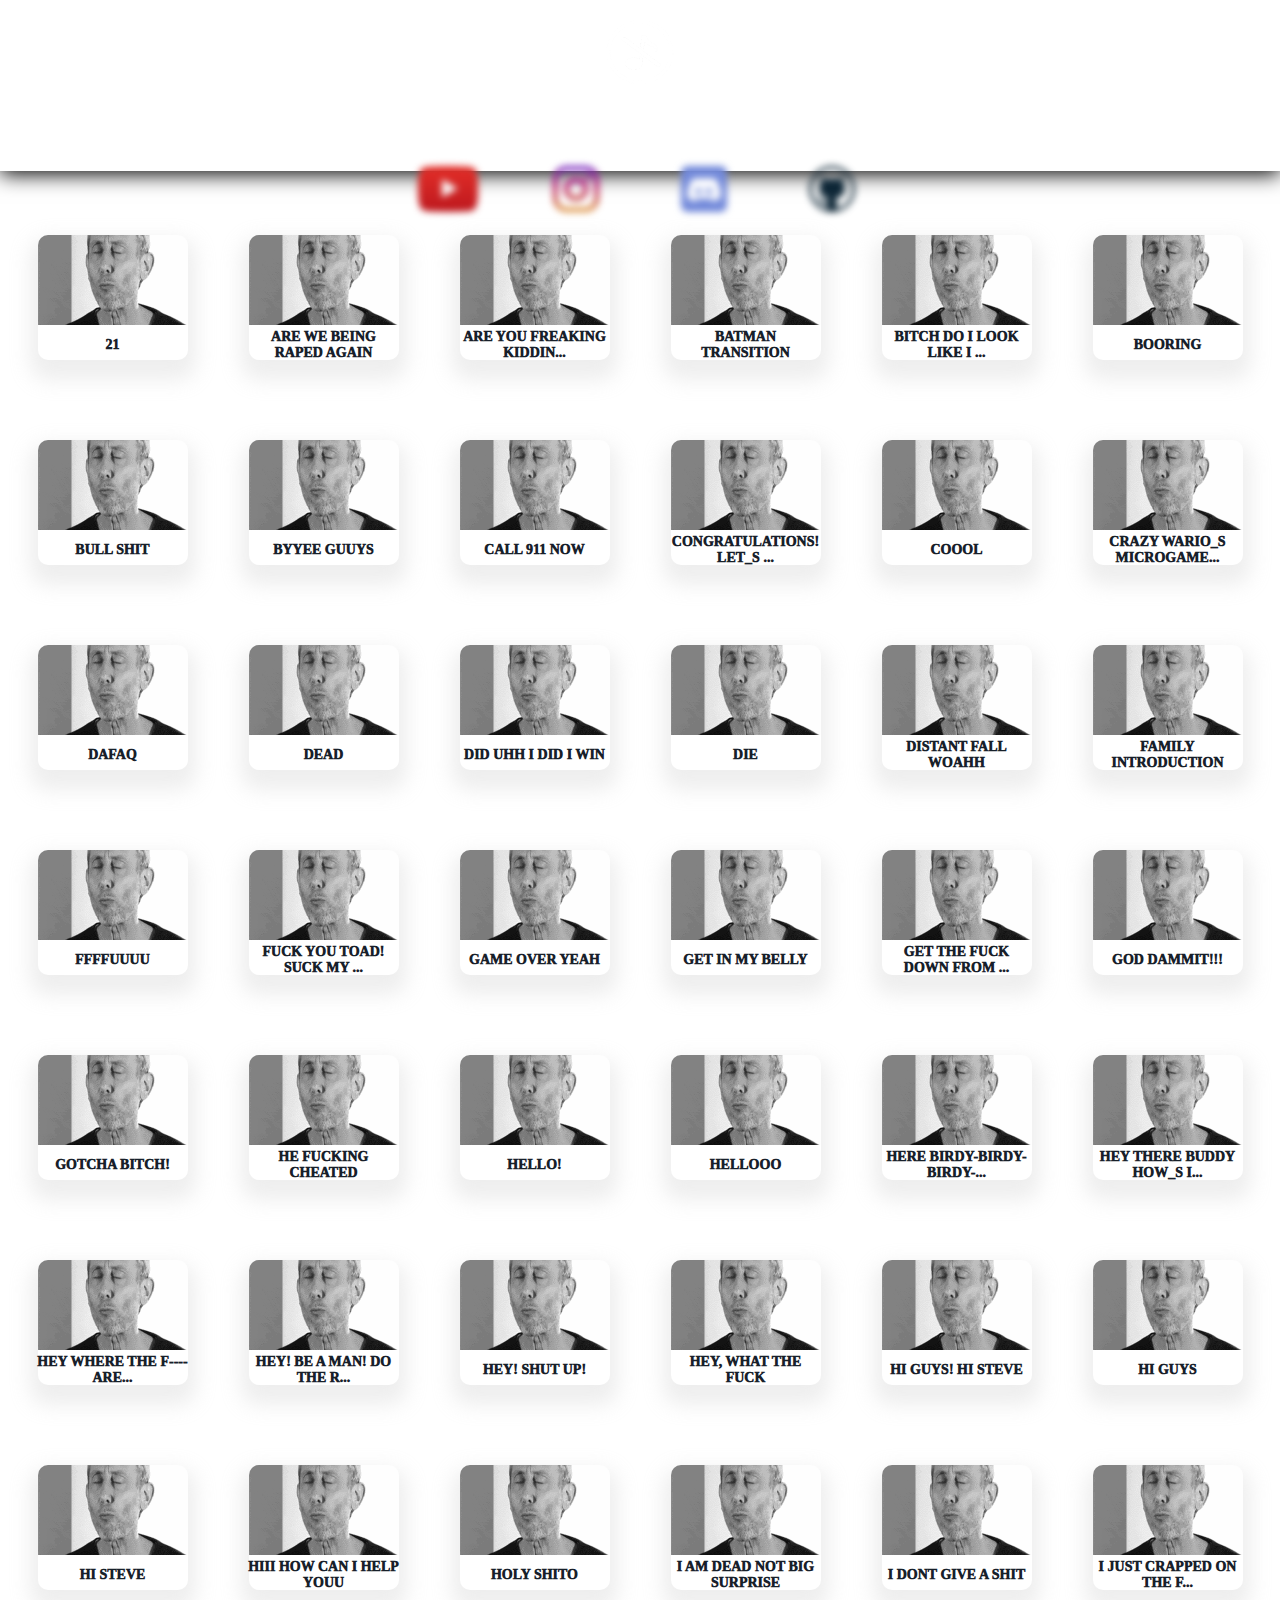
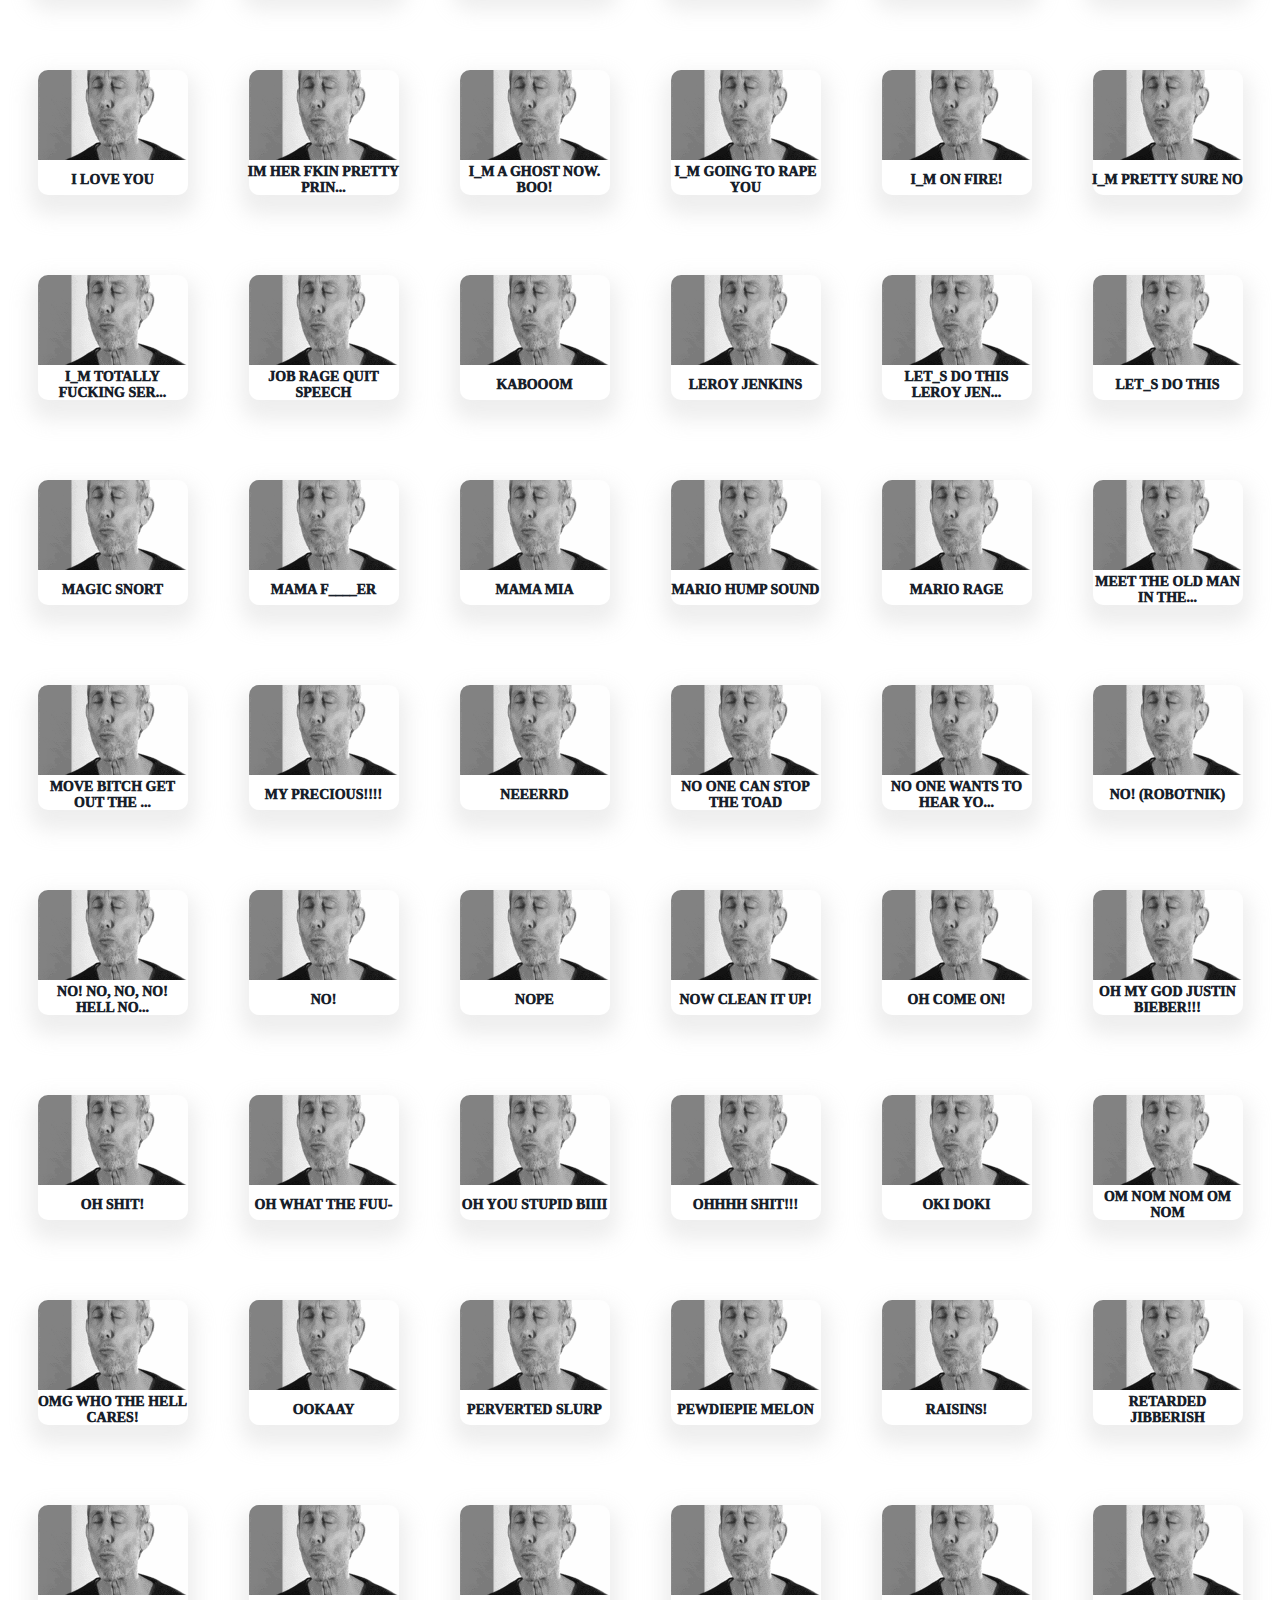
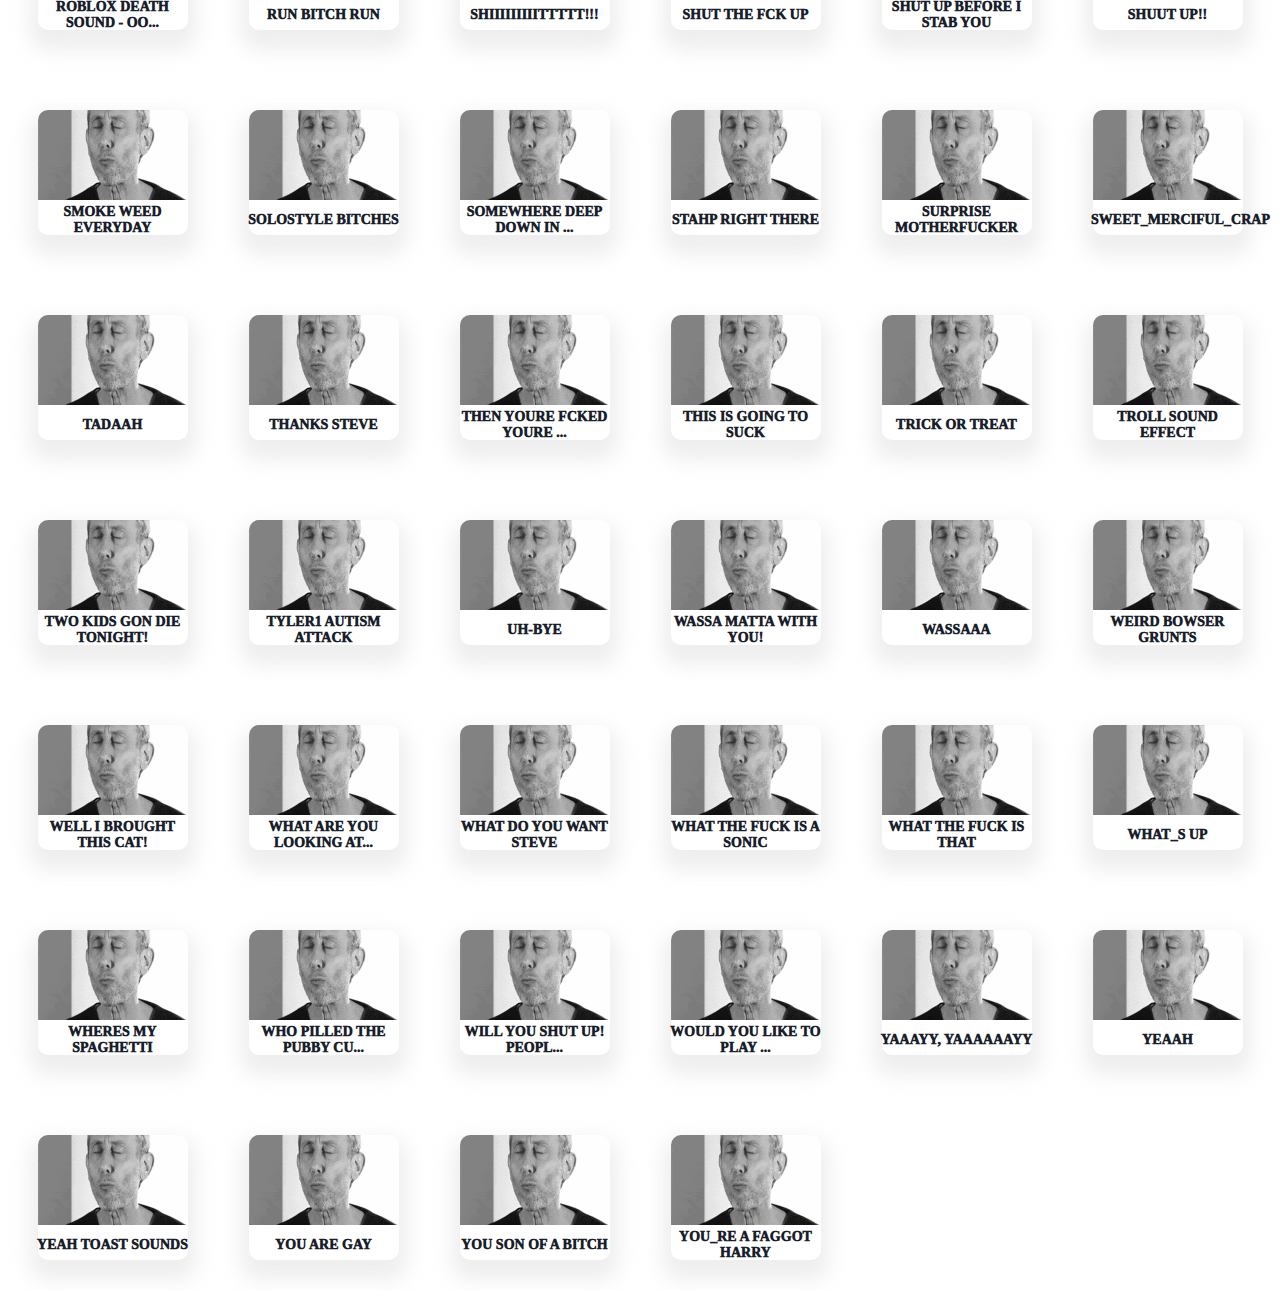
<file: index.html>
<!DOCTYPE html>
<html lang="en">

<head>
    <meta charset="UTF-8">
    <meta name="viewport" content="width=device-width, initial-scale=1.0">
    <link rel="stylesheet" href="style.css">
    <link rel="icon" type="image/png" href="Image/Icone/SM64_Mario_Head.png" />

    <title>Meme SoundBox</title>
</head>

<body>
    <header>


        <div class="stopsong" onclick="stop()">
            <img src="Image/Icone/98-981690_png-file-stop-music-png-transparent-png.png" alt="Icone stop">

        </div>





    </header>
    <div class="social">

        <a href="https://www.youtube.com/channel/UC_QP11ZS8qj_zhCZMmen_1w"><img id="youtube" src="Image/Icone/YouTube_icon.png" alt="Instagram"></a>
        <a href="https://www.instagram.com/super_mariol/?ig"><img src="Image/Icone/174855.png" alt="Instagram"></a>
        <a href="https://discord.gg/cAPqXcGtPs"><img src="Image/Icone/discord_icon_130958.png" alt="Instagram"></a>
        <a href="https://github.com/StarXmj/Sound-box-of-meme"><img src="Image/Icone/github-512.png" alt="Github"></a>

    </div>



    <div class="container">


        <div class="box">
            <button onclick="test('Music/21.wav') "></button>
            <p>21</p>
        </div>

        <div class="box">
            <button onclick="test('Music/are we being raped again.wav') "></button>
            <p>are we being raped again</p>
        </div>

        <div class="box">
            <button onclick="test('Music/are you freaking kidding me.wav') "></button>
            <p>are you freaking kiddin...</p>
        </div>

        <div class="box">
            <button onclick="test('Music/batman transition.wav') "></button>
            <p>batman transition</p>
        </div>

        <div class="box">
            <button onclick="test('Music/bitch do i look like i care.wav') "></button>
            <p>bitch do i look like i ...</p>
        </div>

        <div class="box">
            <button onclick="test('Music/booring.wav') "></button>
            <p>booring</p>
        </div>

        <div class="box">
            <button onclick="test('Music/bull shit.wav') "></button>
            <p>bull shit</p>
        </div>

        <div class="box">
            <button onclick="test('Music/byyee guuys.wav') "></button>
            <p>byyee guuys</p>
        </div>

        <div class="box">
            <button onclick="test('Music/call 911 now.wav') "></button>
            <p>call 911 now</p>
        </div>

        <div class="box">
            <button onclick="test('Music/congratulations! let_s see what you won.wav') "></button>
            <p>congratulations! let_s ...</p>
        </div>

        <div class="box">
            <button onclick="test('Music/coool.wav') "></button>
            <p>coool</p>
        </div>

        <div class="box">
            <button onclick="test('Music/crazy wario_s microgame imporium.wav') "></button>
            <p>crazy wario_s microgame...</p>
        </div>

        <div class="box">
            <button onclick="test('Music/dafaq.wav') "></button>
            <p>dafaq</p>
        </div>

        <div class="box">
            <button onclick="test('Music/dead.wav') "></button>
            <p>dead</p>
        </div>

        <div class="box">
            <button onclick="test('Music/did uhh i did i win.wav') "></button>
            <p>did uhh i did i win</p>
        </div>

        <div class="box">
            <button onclick="test('Music/die.wav') "></button>
            <p>die</p>
        </div>

        <div class="box">
            <button onclick="test('Music/distant fall woahh.wav') "></button>
            <p>distant fall woahh</p>
        </div>

        <div class="box">
            <button onclick="test('Music/family introduction.wav') "></button>
            <p>family introduction</p>
        </div>

        <div class="box">
            <button onclick="test('Music/ffffuuuu.wav') "></button>
            <p>ffffuuuu</p>
        </div>

        <div class="box">
            <button onclick="test('Music/fuck you toad! suck my dick.wav') "></button>
            <p>fuck you toad! suck my ...</p>
        </div>

        <div class="box">
            <button onclick="test('Music/game over yeah.wav') "></button>
            <p>game over yeah</p>
        </div>

        <div class="box">
            <button onclick="test('Music/get in my belly.wav') "></button>
            <p>get in my belly</p>
        </div>

        <div class="box">
            <button onclick="test('Music/get the fuck down from there.wav') "></button>
            <p>get the fuck down from ...</p>
        </div>

        <div class="box">
            <button onclick="test('Music/god dammit!!!.wav') "></button>
            <p>god dammit!!!</p>
        </div>

        <div class="box">
            <button onclick="test('Music/gotcha bitch!.wav') "></button>
            <p>gotcha bitch!</p>
        </div>

        <div class="box">
            <button onclick="test('Music/he fucking cheated.wav') "></button>
            <p>he fucking cheated</p>
        </div>

        <div class="box">
            <button onclick="test('Music/hello!.wav') "></button>
            <p>hello!</p>
        </div>

        <div class="box">
            <button onclick="test('Music/hellooo.wav') "></button>
            <p>hellooo</p>
        </div>

        <div class="box">
            <button onclick="test('Music/here birdy-birdy-birdy-birdy.wav') "></button>
            <p>here birdy-birdy-birdy-...</p>
        </div>

        <div class="box">
            <button onclick="test('Music/hey there buddy how_s it goin.wav') "></button>
            <p>hey there buddy how_s i...</p>
        </div>

        <div class="box">
            <button onclick="test('Music/hey where the f---- are my hard-boiled eggs.wav') "></button>
            <p>hey where the f---- are...</p>
        </div>

        <div class="box">
            <button onclick="test('Music/hey! be a man! do the right thing!.wav') "></button>
            <p>hey! be a man! do the r...</p>
        </div>

        <div class="box">
            <button onclick="test('Music/hey! shut up!.wav') "></button>
            <p>hey! shut up!</p>
        </div>

        <div class="box">
            <button onclick="test('Music/hey, what the fuck.wav') "></button>
            <p>hey, what the fuck</p>
        </div>

        <div class="box">
            <button onclick="test('Music/hi guys! hi steve.wav') "></button>
            <p>hi guys! hi steve</p>
        </div>

        <div class="box">
            <button onclick="test('Music/hi guys.wav') "></button>
            <p>hi guys</p>
        </div>

        <div class="box">
            <button onclick="test('Music/hi steve.wav') "></button>
            <p>hi steve</p>
        </div>

        <div class="box">
            <button onclick="test('Music/hiii how can i help youu.wav') "></button>
            <p>hiii how can i help youu</p>
        </div>

        <div class="box">
            <button onclick="test('Music/holy shito.wav') "></button>
            <p>holy shito</p>
        </div>

        <div class="box">
            <button onclick="test('Music/i am dead not big surprise.wav') "></button>
            <p>i am dead not big surprise</p>
        </div>

        <div class="box">
            <button onclick="test('Music/i dont give a shit.wav') "></button>
            <p>i dont give a shit</p>
        </div>

        <div class="box">
            <button onclick="test('Music/i just crapped on the floor.wav') "></button>
            <p>i just crapped on the f...</p>
        </div>

        <div class="box">
            <button onclick="test('Music/i love you.wav') "></button>
            <p>i love you</p>
        </div>

        <div class="box">
            <button onclick="test('Music/im her fkin pretty princess!.wav') "></button>
            <p>im her fkin pretty prin...</p>
        </div>

        <div class="box">
            <button onclick="test('Music/i_m a ghost now. boo!.wav') "></button>
            <p>i_m a ghost now. boo!</p>
        </div>

        <div class="box">
            <button onclick="test('Music/i_m going to rape you.wav') "></button>
            <p>i_m going to rape you</p>
        </div>

        <div class="box">
            <button onclick="test('Music/i_m on fire!.wav') "></button>
            <p>i_m on fire!</p>
        </div>

        <div class="box">
            <button onclick="test('Music/i_m pretty sure no.wav') "></button>
            <p>i_m pretty sure no</p>
        </div>

        <div class="box">
            <button onclick="test('Music/i_m totally fucking serious right now!.wav') "></button>
            <p>i_m totally fucking ser...</p>
        </div>

        <div class="box">
            <button onclick="test('Music/job rage quit speech.wav') "></button>
            <p>job rage quit speech</p>
        </div>

        <div class="box">
            <button onclick="test('Music/kabooom.wav') "></button>
            <p>kabooom</p>
        </div>

        <div class="box">
            <button onclick="test('Music/leroy jenkins.wav') "></button>
            <p>leroy jenkins</p>
        </div>

        <div class="box">
            <button onclick="test('Music/let_s do this leroy jenkins.wav') "></button>
            <p>let_s do this leroy jen...</p>
        </div>

        <div class="box">
            <button onclick="test('Music/let_s do this.wav') "></button>
            <p>let_s do this</p>
        </div>

        <div class="box">
            <button onclick="test('Music/magic snort.wav') "></button>
            <p>magic snort</p>
        </div>

        <div class="box">
            <button onclick="test('Music/mama f____er.wav') "></button>
            <p>mama f____er</p>
        </div>

        <div class="box">
            <button onclick="test('Music/mama mia.wav') "></button>
            <p>mama mia</p>
        </div>

        <div class="box">
            <button onclick="test('Music/mario hump sound.wav') "></button>
            <p>mario hump sound</p>
        </div>

        <div class="box">
            <button onclick="test('Music/mario rage.wav') "></button>
            <p>mario rage</p>
        </div>

        <div class="box">
            <button onclick="test('Music/meet the old man in the bread.wav') "></button>
            <p>meet the old man in the...</p>
        </div>

        <div class="box">
            <button onclick="test('Music/move bitch get out the way! sound effect.wav') "></button>
            <p>move bitch get out the ...</p>
        </div>

        <div class="box">
            <button onclick="test('Music/my precious!!!!.wav') "></button>
            <p>my precious!!!!</p>
        </div>

        <div class="box">
            <button onclick="test('Music/neeerrd.wav') "></button>
            <p>neeerrd</p>
        </div>

        <div class="box">
            <button onclick="test('Music/no one can stop the toad.wav') "></button>
            <p>no one can stop the toad</p>
        </div>

        <div class="box">
            <button onclick="test('Music/no one wants to hear your shit luigi.wav') "></button>
            <p>no one wants to hear yo...</p>
        </div>

        <div class="box">
            <button onclick="test('Music/no! (robotnik).wav') "></button>
            <p>no! (robotnik)</p>
        </div>

        <div class="box">
            <button onclick="test('Music/no! no, no, no! hell no! no!.wav') "></button>
            <p>no! no, no, no! hell no...</p>
        </div>

        <div class="box">
            <button onclick="test('Music/no!.wav') "></button>
            <p>no!</p>
        </div>

        <div class="box">
            <button onclick="test('Music/nope.wav') "></button>
            <p>nope</p>
        </div>

        <div class="box">
            <button onclick="test('Music/now clean it up!.wav') "></button>
            <p>now clean it up!</p>
        </div>

        <div class="box">
            <button onclick="test('Music/oh come on!.wav') "></button>
            <p>oh come on!</p>
        </div>

        <div class="box">
            <button onclick="test('Music/oh my god justin bieber!!!.wav') "></button>
            <p>oh my god justin bieber!!!</p>
        </div>

        <div class="box">
            <button onclick="test('Music/oh shit!.wav') "></button>
            <p>oh shit!</p>
        </div>

        <div class="box">
            <button onclick="test('Music/oh what the fuu-.wav') "></button>
            <p>oh what the fuu-</p>
        </div>

        <div class="box">
            <button onclick="test('Music/oh you stupid biiii.wav') "></button>
            <p>oh you stupid biiii</p>
        </div>

        <div class="box">
            <button onclick="test('Music/ohhhh shit!!!.wav') "></button>
            <p>ohhhh shit!!!</p>
        </div>

        <div class="box">
            <button onclick="test('Music/oki doki.wav') "></button>
            <p>oki doki</p>
        </div>

        <div class="box">
            <button onclick="test('Music/om nom nom om nom.wav') "></button>
            <p>om nom nom om nom</p>
        </div>

        <div class="box">
            <button onclick="test('Music/omg who the hell cares!.wav') "></button>
            <p>omg who the hell cares!</p>
        </div>

        <div class="box">
            <button onclick="test('Music/ookaay.wav') "></button>
            <p>ookaay</p>
        </div>

        <div class="box">
            <button onclick="test('Music/perverted slurp.wav') "></button>
            <p>perverted slurp</p>
        </div>

        <div class="box">
            <button onclick="test('Music/pewdiepie melon.wav') "></button>
            <p>pewdiepie melon</p>
        </div>

        <div class="box">
            <button onclick="test('Music/raisins!.wav') "></button>
            <p>raisins!</p>
        </div>

        <div class="box">
            <button onclick="test('Music/retarded jibberish.wav') "></button>
            <p>retarded jibberish</p>
        </div>

        <div class="box">
            <button onclick="test('Music/Roblox Death Sound - OOF  Sound Effect.mp3') "></button>
            <p>Roblox Death Sound - OO...</p>
        </div>

        <div class="box">
            <button onclick="test('Music/run bitch run.wav') "></button>
            <p>run bitch run</p>
        </div>

        <div class="box">
            <button onclick="test('Music/shiiiiiiiiittttt!!!.wav') "></button>
            <p>shiiiiiiiiittttt!!!</p>
        </div>

        <div class="box">
            <button onclick="test('Music/shut the fck up.wav') "></button>
            <p>shut the fck up</p>
        </div>

        <div class="box">
            <button onclick="test('Music/shut up before i stab you.wav') "></button>
            <p>shut up before i stab you</p>
        </div>

        <div class="box">
            <button onclick="test('Music/shuut up!!.wav') "></button>
            <p>shuut up!!</p>
        </div>

        <div class="box">
            <button onclick="test('Music/smoke weed everyday.wav') "></button>
            <p>smoke weed everyday</p>
        </div>

        <div class="box">
            <button onclick="test('Music/solostyle bitches.wav') "></button>
            <p>solostyle bitches</p>
        </div>

        <div class="box">
            <button onclick="test('Music/somewhere deep down in my heart, i still love you!.wav') "></button>
            <p>somewhere deep down in ...</p>
        </div>

        <div class="box">
            <button onclick="test('Music/stahp right there.wav') "></button>
            <p>stahp right there</p>
        </div>

        <div class="box">
            <button onclick="test('Music/surprise motherfucker.wav') "></button>
            <p>surprise motherfucker</p>
        </div>

        <div class="box">
            <button onclick="test('Music/sweet_merciful_crap.wav') "></button>
            <p>sweet_merciful_crap</p>
        </div>

        <div class="box">
            <button onclick="test('Music/tadaah.wav') "></button>
            <p>tadaah</p>
        </div>

        <div class="box">
            <button onclick="test('Music/thanks steve.wav') "></button>
            <p>thanks steve</p>
        </div>

        <div class="box">
            <button onclick="test('Music/then youre fcked youre just fcked.wav') "></button>
            <p>then youre fcked youre ...</p>
        </div>

        <div class="box">
            <button onclick="test('Music/this is going to suck.wav') "></button>
            <p>this is going to suck</p>
        </div>

        <div class="box">
            <button onclick="test('Music/trick or treat.wav') "></button>
            <p>trick or treat</p>
        </div>

        <div class="box">
            <button onclick="test('Music/troll sound effect.wav') "></button>
            <p>troll sound effect</p>
        </div>

        <div class="box">
            <button onclick="test('Music/two kids gon die tonight!.wav') "></button>
            <p>two kids gon die tonight!</p>
        </div>

        <div class="box">
            <button onclick="test('Music/Tyler1 Autism Attack.mp3') "></button>
            <p>Tyler1 Autism Attack</p>
        </div>

        <div class="box">
            <button onclick="test('Music/uh-bye.wav') "></button>
            <p>uh-bye</p>
        </div>

        <div class="box">
            <button onclick="test('Music/wassa matta with you!.wav') "></button>
            <p>wassa matta with you!</p>
        </div>

        <div class="box">
            <button onclick="test('Music/wassaaa.wav') "></button>
            <p>wassaaa</p>
        </div>

        <div class="box">
            <button onclick="test('Music/weird bowser grunts.wav') "></button>
            <p>weird bowser grunts</p>
        </div>

        <div class="box">
            <button onclick="test('Music/well i brought this cat!.wav') "></button>
            <p>well i brought this cat!</p>
        </div>

        <div class="box">
            <button onclick="test('Music/what are you looking at, butthead.wav') "></button>
            <p>what are you looking at...</p>
        </div>

        <div class="box">
            <button onclick="test('Music/what do you want steve.wav') "></button>
            <p>what do you want steve</p>
        </div>

        <div class="box">
            <button onclick="test('Music/what the fuck is a sonic.wav') "></button>
            <p>what the fuck is a sonic</p>
        </div>

        <div class="box">
            <button onclick="test('Music/what the fuck is that.wav') "></button>
            <p>what the fuck is that</p>
        </div>

        <div class="box">
            <button onclick="test('Music/what_s up.wav') "></button>
            <p>what_s up</p>
        </div>

        <div class="box">
            <button onclick="test('Music/wheres my spaghetti.wav') "></button>
            <p>wheres my spaghetti</p>
        </div>

        <div class="box">
            <button onclick="test('Music/who pilled the pubby cussard.wav') "></button>
            <p>who pilled the pubby cu...</p>
        </div>

        <div class="box">
            <button onclick="test('Music/will you shut up! people are trying to sleep!.wav') "></button>
            <p>will you shut up! peopl...</p>
        </div>

        <div class="box">
            <button onclick="test('Music/would you like to play again.wav') "></button>
            <p>would you like to play ...</p>
        </div>

        <div class="box">
            <button onclick="test('Music/yaaayy, yaaaaaayy.wav') "></button>
            <p>yaaayy, yaaaaaayy</p>
        </div>

        <div class="box">
            <button onclick="test('Music/yeaah.wav') "></button>
            <p>yeaah</p>
        </div>

        <div class="box">
            <button onclick="test('Music/yeah toast sounds.wav') "></button>
            <p>yeah toast sounds</p>
        </div>

        <div class="box">
            <button onclick="test('Music/you are gay.wav') "></button>
            <p>you are gay</p>
        </div>

        <div class="box">
            <button onclick="test('Music/you son of a bitch.wav') "></button>
            <p>you son of a bitch</p>
        </div>

        <div class="box">
            <button onclick="test('Music/you_re a faggot harry.wav') "></button>
            <p>you_re a faggot harry</p>
        </div>
    </div>



</body>



<script src="app.js "></script>

</html>
</file>
<file: style.css>
* {
    margin: 0;
    padding: 0;
}

@keyframes font {
    0% {
        background-color: #641E16;
    }
    5% {
        background-color: #78281F;
    }
    10% {
        background-color: #512E5F;
    }
    15% {
        background-color: #4A235A;
    }
    20% {
        background-color: #154360;
    }
    25% {
        background-color: #1B4F72;
    }
    30% {
        background-color: #0E6251;
    }
    35% {
        background-color: #0B5345;
    }
    40% {
        background-color: #145A32;
    }
    45% {
        background-color: #186A3B;
    }
    50% {
        background-color: #7D6608;
    }
    55% {
        background-color: #7E5109;
    }
    60% {
        background-color: #784212;
    }
    65% {
        background-color: #6E2C00;
    }
    70% {
        background-color: #7B7D7D;
    }
    75% {
        background-color: #626567;
    }
    80% {
        background-color: #4D5656;
    }
    85% {
        background-color: #424949;
    }
    90% {
        background-color: #424949;
    }
    95% {
        background-color: #17202A;
    }
    100% {
        background-color: #17202a85;
    }
}

body {
    animation-duration: 60s;
    animation-name: font;
    animation-iteration-count: infinite;
}

header {
    width: 100%;
    height: 19vh;
    margin: 0 auto;
    align-items: center top;
    justify-content: center top;
    animation-duration: 59s;
    animation-name: font;
    animation-iteration-count: infinite;
    box-shadow: black 0px 3px 20px 0px;
}

.container {
    position: relative;
    width: 95%;
    height: 56vh;
    display: grid;
    grid-template-columns: repeat(auto-fit, minmax(150px, 1fr));
    grid-gap: 50px;
    margin: 7vh auto;
    margin-top: 5%;
}

.box {
    display: flex;
    justify-content: center;
    align-items: center top;
    height: 155px;
    color: white;
    position: relative;
    border: none;
}

p {
    font-size: 14px;
    text-transform: uppercase;
    display: inline-block;
    margin: 0px;
    position: absolute;
    text-align: center;
    width: 95%;
    max-width: 95%;
    top: 71%;
    left: 50%;
    font-size: auto;
    font-weight: 1000;
    color: #17202A;
    transform: translate(-50%, -50%);
}

img {
    width: 50px;
    height: 50px;
    text-transform: uppercase;
    margin: 0;
    position: absolute;
    top: 40%;
    left: 50%;
    transform: translate(-50%, -50%);
}

.box button {
    position: relative;
    width: 150px;
    height: 125px;
    background: white url("Image/lol.gif")100% 0;
    background-position: center;
    background-position: 0 -35px;
    background-repeat: no-repeat;
    border-radius: 10px;
    outline-style: none;
    font-size: 20px;
    border: none;
    box-shadow: 0px 12px 20px 8px rgb(200 200 200 / 30%);
    filter: grayscale(100%);
    transition: 1.5s;
}

.box button:hover+p {
    display: none;
}

.box button:hover {
    background: url("Image/Gif/non.gif");
    background-color: white;
    background-position: center;
    background-repeat: no-repeat;
    transform: scale(1.1);
    box-shadow: white 0px 6px 20px -3px;
    cursor: pointer;
    filter: grayscale(0%);
    transition: 0.7s;
}

.box button:active {
    background: url("Image/Gif/non.gif");
    background-color: white;
    background-position: center;
    background-repeat: no-repeat;
    filter: grayscale(0%) hue-rotate(180deg);
    ;
    transform: scale(0.9);
    transition: 0.1s;
}

.stopsong {
    display: block;
    position: fixed;
    z-index: 50;
    top: 0vh;
    width: 100%;
    height: 12vh;
    animation-duration: 59s;
    animation-name: font;
    animation-iteration-count: infinite;
    text-align: center;
    margin: 0 auto;
}

.stopsong img {
    margin-top: 1vh;
    width: 70px;
    height: 70px;
    transition: 0.5s;
}

.stopsong img:hover {
    cursor: pointer;
    width: 75px;
    height: 75px;
}

.stopsong img:active {
    cursor: pointer;
    width: 50px;
    height: 50px;
    transition: 0.2s;
}

.social {
    z-index: 51;
    position: relative;
    width: 40%;
    height: 0vh;
    display: grid;
    grid-template-columns: repeat(auto-fit, minmax(5px, 1fr));
    grid-gap: 0px;
    margin-right: auto;
    margin-left: auto;
    top: 15%;
}

.social img {
    display: flex;
    justify-content: center;
    align-items: center;
    height: 46px;
    width: 46px;
    color: white;
    position: relative;
    border: none;
    filter: blur(3.5px);
    transition: 0.5s;
}

.social img:hover {
    filter: blur(0px);
}

.social img:active {
    filter: blur(50px);
    transition: 0.2s;
}

#youtube {
    width: 60px;
}

@media screen and (max-width:800px) {
    .box button {
        width: 125px;
        height: 100px;
        background-position: 0 -50px;
    }
    .container {
        grid-template-columns: repeat(auto-fit, minmax(110px, 1fr));
        grid-gap: 20px;
        margin: 10vh auto;
    }
    p {
        font-size: 10px;
        text-transform: uppercase;
        margin: 0;
        position: absolute;
        top: 75%;
        left: 50%;
        transform: translate(-50%, -50%);
    }
    .box {
        height: 120px;
    }
    .social {
        width: 80%;
        grid-gap: 25px;
    }
    .social img {
        height: 30px;
        width: 30px;
        filter: blur(0px);
    }
    #youtube {
        width: 43px;
    }
}

@media screen and (min-width:2800px) {
    .container {
        grid-template-columns: repeat(auto-fit, minmax(125px, 1fr));
        grid-gap: 50px;
    }
    .social img {
        height: 70px;
        width: 70px;
    }
    #youtube {
        width: 90px;
    }
    .stopsong img {
        margin-top: 1vh;
        width: 110px;
        height: 110px;
        transition: 0.5s;
    }
}
</file>
